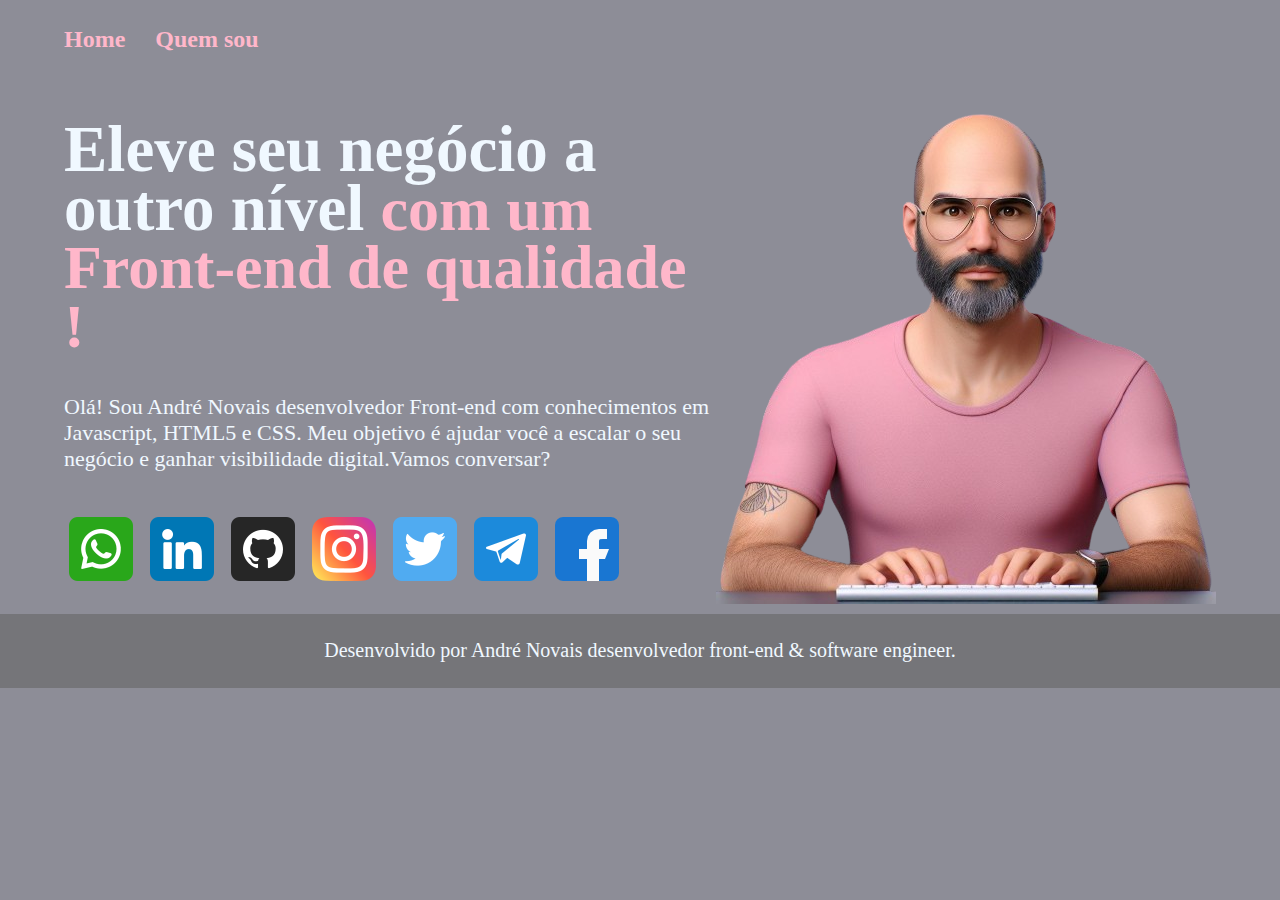
<file: index.html>
<!DOCTYPE html>
<html lang="pt-br">
<head>
    <!DOCTYPE html>
    <html lang="pt-br">
    <head>
        <meta charset="UTF-8">
        <meta name="viewport" content="width=device-width, initial-scale=1.0">
        <title>Portfólio</title>
        <link rel="stylesheet" href="style.css">
    </head>
    <body>
        <header class="cabecalho">
            <nav class="cabecalho__menu">
                <a class="cabecalho__menu__link" href="index.html">Home</a>
                <a class="cabecalho__menu__link" href="about.html">Quem sou</a>
            </nav>
        </header>
        <main class="apresentacao">
                <section class="apresentacao__conteudo">
                    <h1 class="apresentacao__conteudo__titulo">Eleve seu negócio a outro nível 
                    <strong class="titulo-destaque">com um Front-end de qualidade !
                    </strong></h1>
                    <p class="apresentacao__conteudo__texto">Olá! Sou André Novais desenvolvedor
                    Front-end com conhecimentos em Javascript, HTML5 e
                    CSS. Meu objetivo é ajudar você a escalar o seu negócio e ganhar visibilidade digital.Vamos 
                    conversar?</p>
                    <div class="apresentacao__links">
                        <a class="apresentacao__links__link" href="https://contate.me/andredeveloper"> 
                            <img src="./pasta_assets/whatsapp_64_px_cor_orignal.png" alt="Logotipo whatsapp"></a>
                        <a class="apresentacao__links__link" href="https://www.linkedin.com/in/anmnovais">
                            <img src="./pasta_assets/linkedin_64_px_cor_orignal.png" alt="Logotipo linkedin"></a>
                        <a class="apresentacao__links__link" href="https://github.com/anmnovais">
                            <img src="./pasta_assets/github_64_px_cor_orignal.png" alt="Logotipo github"></a>
                        <a class="apresentacao__links__link" href="https://instagram.com/anmnovais">
                            <img src="./pasta_assets/Instagram_64_px_cor_original.png" alt="Logotipo Instagram"></a>  
                        <a class="apresentacao__links__link" href="https://twitter.com/anmnovais">
                            <img src="./pasta_assets/twitter_64_px_cor_orignal.png" alt="Logotipo twitter"></a>
                        <a class="apresentacao__links__link" href="https://t.me/anmnovais">
                            <img src="./pasta_assets/telegrama_64px.png" alt="Logotipo telegram"></a>
                        <a class="apresentacao__links__link" href="https://www.facebook.com/anmnovais">
                            <img src="./pasta_assets/Facebook_64_px_cor_original.png" alt="Logotipo facebook"></a>
                        </div>
                </section>
                <img src="./pasta_assets/eu-igual-2.png" alt="Foto da André Novais programando">
        </main>
        <footer class="rodape">
            <p> Desenvolvido por André Novais desenvolvedor front-end & software engineer.</p>
        </footer> 
       
               
    </body>
    </html>
</file>
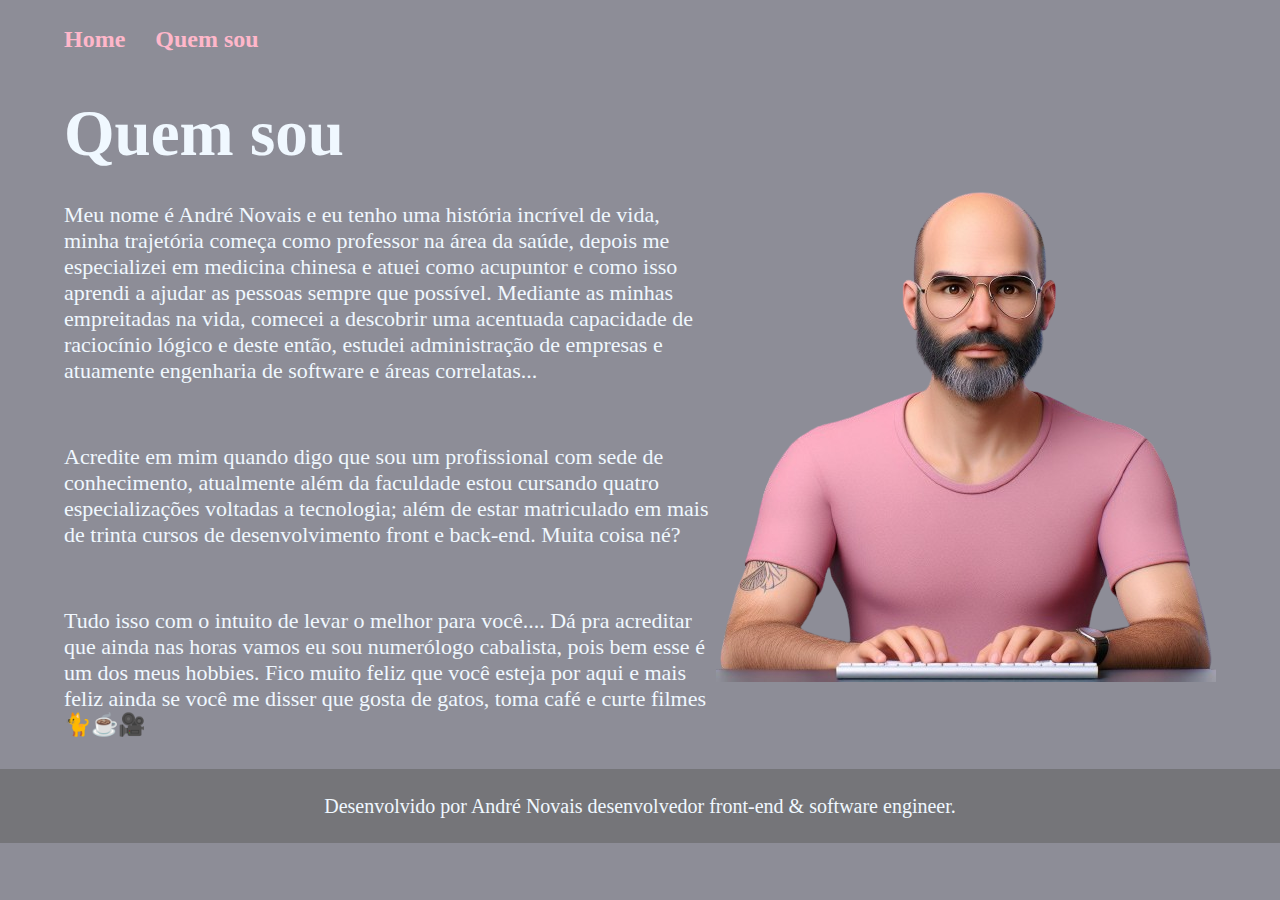
<file: about.html>
<!DOCTYPE html>
<html lang="pt-br">
<head>
    <meta charset="UTF-8">
    <meta name="viewport" content="width=device-width, initial-scale=1.0">
    <title>Quem sou</title>
    <link rel="stylesheet" href="style.css">
</head>
<body>
    <header class="cabecalho">
        <nav class="cabecalho__menu">
            <a class="cabecalho__menu__link" href="index.html">Home</a>
            <a class="cabecalho__menu__link" href="about.html">Quem sou</a>
        </nav>
    </header>
    <main class="apresentacao">
        <section class="apresentacao__conteudo">
            <h1 class="apresentacao__conteudo__titulo">Quem sou</h1>
            <p class="apresentacao__conteudo__texto">Meu nome é André Novais e eu tenho uma história incrível de vida, minha trajetória começa como professor na área da saúde, depois me especializei em medicina chinesa e atuei como acupuntor e como isso aprendi a ajudar as pessoas sempre que possível. Mediante as minhas empreitadas na vida, comecei a descobrir uma acentuada capacidade de raciocínio lógico e deste então, estudei administração de empresas e atuamente engenharia de software e áreas correlatas... </p>
            <p class="apresentacao__conteudo__texto"> Acredite em mim quando digo que sou um profissional com sede de conhecimento, atualmente além da faculdade estou cursando quatro especializações voltadas a tecnologia; além de estar matriculado em mais de trinta cursos de desenvolvimento front e back-end. Muita coisa né?</p>

            <p class="apresentacao__conteudo__texto">Tudo isso com o intuito de levar o melhor para você.... Dá pra acreditar que ainda nas horas vamos eu sou numerólogo cabalista, pois bem esse é um dos meus hobbies. Fico muito feliz que você esteja por aqui e mais feliz ainda se você me disser que gosta de gatos, toma café e curte filmes 🐈☕🎥</p>
        </section>
        <img src="./pasta_assets/eu-igual-2.png" alt="Foto da André Novais programando">
    </main>
    <footer class="rodape">
        <p> Desenvolvido por André Novais desenvolvedor front-end & software engineer.</p>
    </footer> 
</body>
</html>
</file>
<file: style.css>
* {
    margin: 0;
    padding: 0;
}

body {
    height: 100vh;
    box-sizing: border-box;
    background-color: #8D8D97;
    color:#f0f8ff;
}

.cabecalho {
    padding: 2% 0% 0% 5%;

}

.cabecalho__menu {
    display: flex;
    gap: 30px;
  
    

}

.cabecalho__menu__link {
    font-family: "Quicksand";
    color:#ffb7ca;
    font-size: 24px;
    font-weight:600;
    text-decoration: none;
}


.apresentacao__conteudo__titulo {
    font-size: 65px;
    font-family: "Quicksand";
    line-height: 0.9;
}

.titulo-destaque {
    color: #ffb7ca;
    font-size: 62px;
    font-family: "Quicksand";
    line-height: 0.8;
   }

.apresentacao {
    padding: 4% 5%;
    display: flex;
    align-items: center;
    justify-content: space-between;
    padding-bottom: 10px;
}

.apresentacao__conteudo {
    width: 800px;
    display: flex;
    flex-direction: column;
    padding-bottom: 1px;
}

.apresentacao__conteudo__texto {
    font-size: 22px;
    font-family: "Quicksand";
    padding-bottom: 20px;
    padding-top: 40px;
}

.apresentacao__links {
    display: flex;
    flex-direction: row;
    align-items: center;
    gap: 5px;
    padding-top: 20px;
   
}

.apresentacao__links__link {
    display: flex;
    justify-content: center;
    align-items: center;
    border: none;
    margin-right: 2px;
    padding: 5px;
    
    }

.rodape {
    text-align: center;
    background-color:#757579;
    color:#f0f8ff;
    padding: 2%;
    font-family: Quicksand;
    font-size: 20px;
}
</file>
